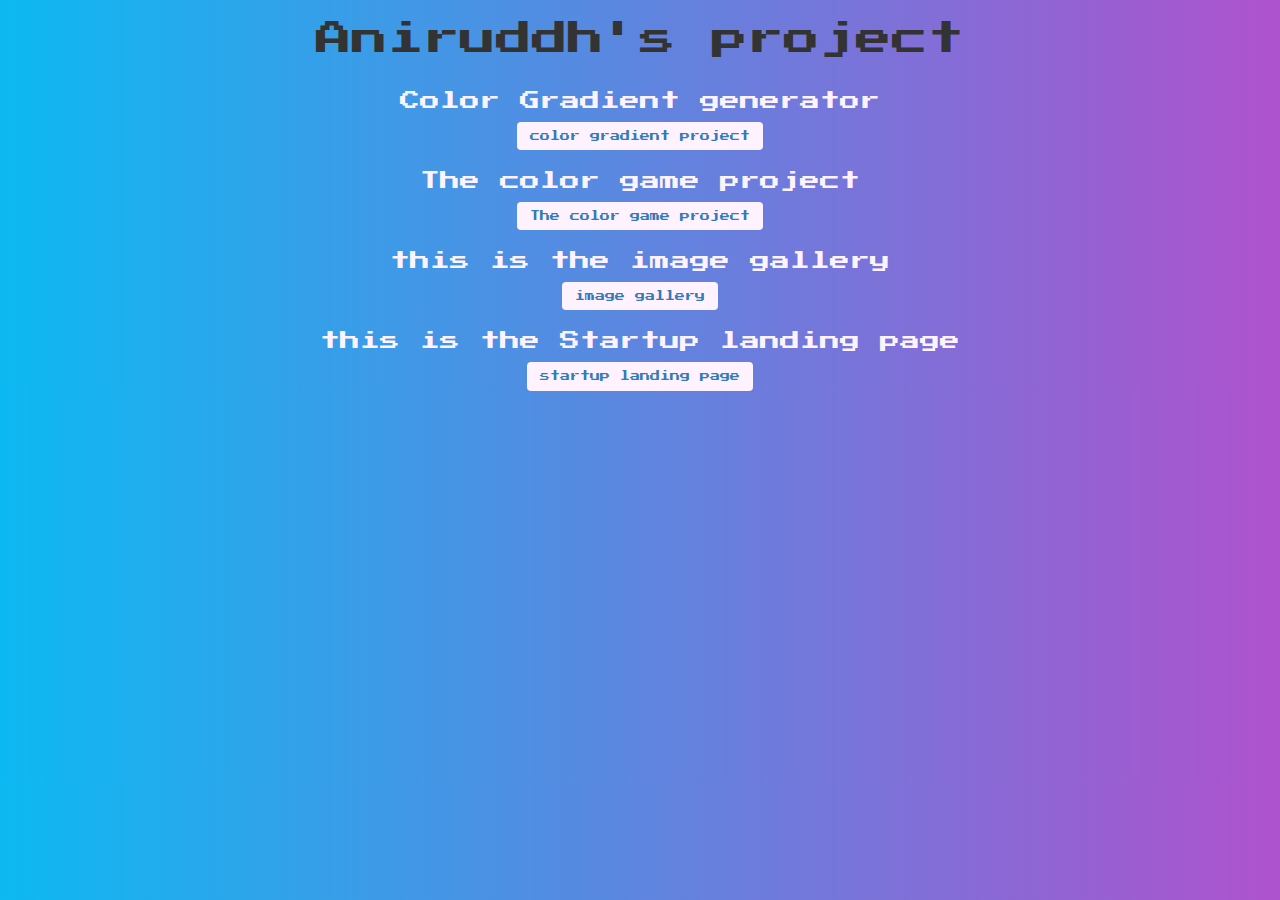
<file: index.html>
<!DOCTYPE html>
<html>
<head>
	<title>	this is the directory page</title>
	<link rel="stylesheet" href="https://maxcdn.bootstrapcdn.com/bootstrap/3.3.7/css/bootstrap.min.css">
	<link rel="stylesheet" type="text/css" href="style.css">
	<link href="https://fonts.googleapis.com/css?family=Press+Start+2P" rel="stylesheet">
</head>

<body>
	<div  id="donts" class="container "></div>
	<h1>Aniruddh's project</h1>
	<h2>Color Gradient generator</h2>
	<button class="btn"><a href="colorGradient/gradient.html">color gradient project</a></button>
	<h2>The color game project</h2>
	<button class="btn"><a href="colorGame/index3.html">The color game project</a></button>
	<h2>this is the image gallery</h2>
	<button class="btn"><a href="imageGallery/index1.html">image gallery</a></button>
	<h2>this is the Startup landing  page</h2>
	<button class="btn"><a href="startupLandingpage/index2.html">startup landing page</a></button>

</body>
</html>
</file>
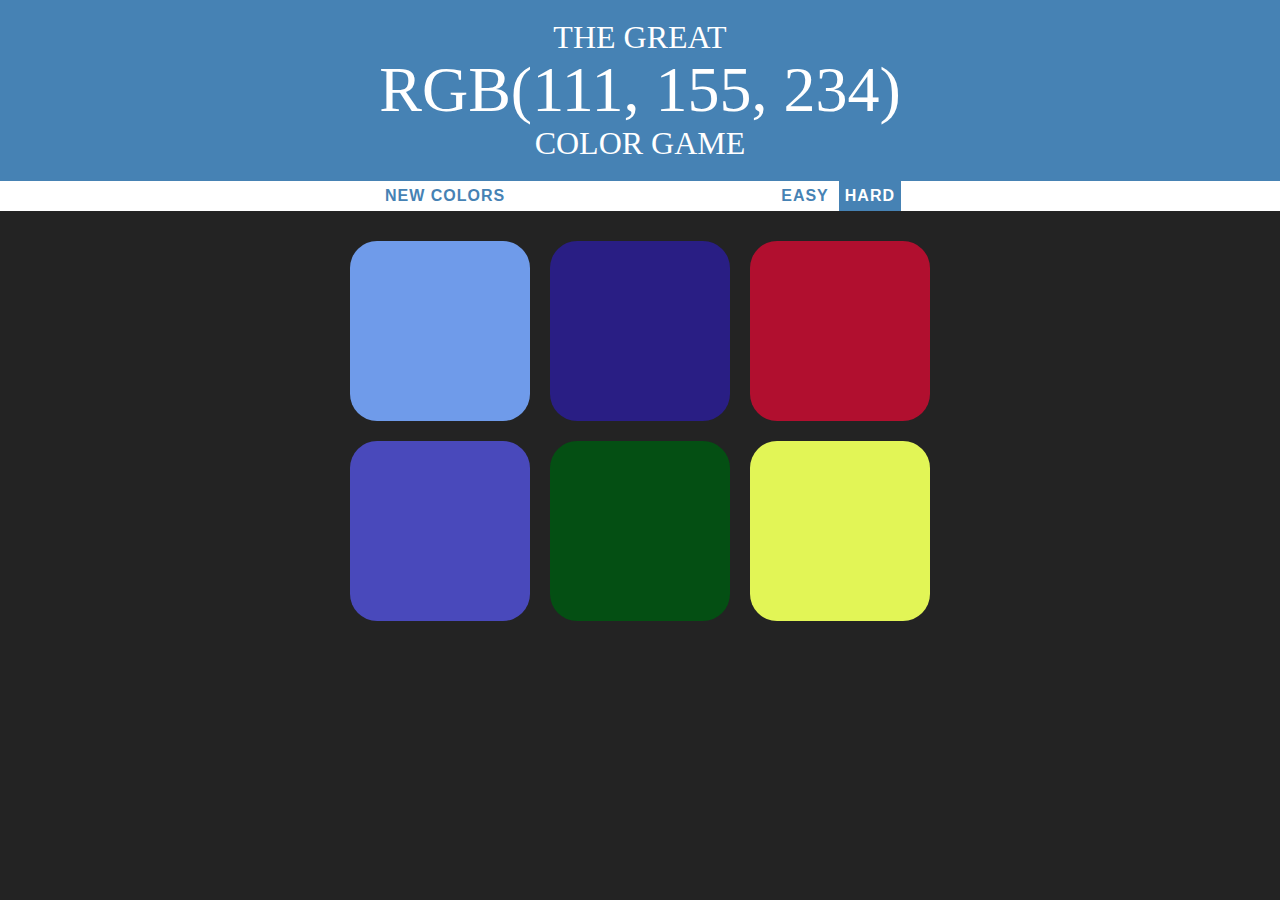
<file: colorGame/index3.html>
<!DOCTYPE html>
<html>
<head>
	<title>color game</title>
	<link rel="stylesheet" type="text/css" href="colorgame.css">
</head>
<body>
	<h1>The Great 
		<br>
		<span id="colorDisplay">RGB</span> 
		<br>
	color game</h1>
	<div id="stripe">
		<button id="resetButton">New Color</button>
		<span id="message"></span>
		<button class="mode">Easy</button>
		<button  class="mode selected">Hard</button>
	</div>
	<div id="container">
		<div class="square"></div>
		<div class="square"></div>
		<div class="square"></div>
		<div class="square"></div>
		<div class="square"></div>
		<div class="square"></div>
	</div>
	
	<script type="text/javascript" src="colorgame.js"></script>
</body>
</html>
</file>
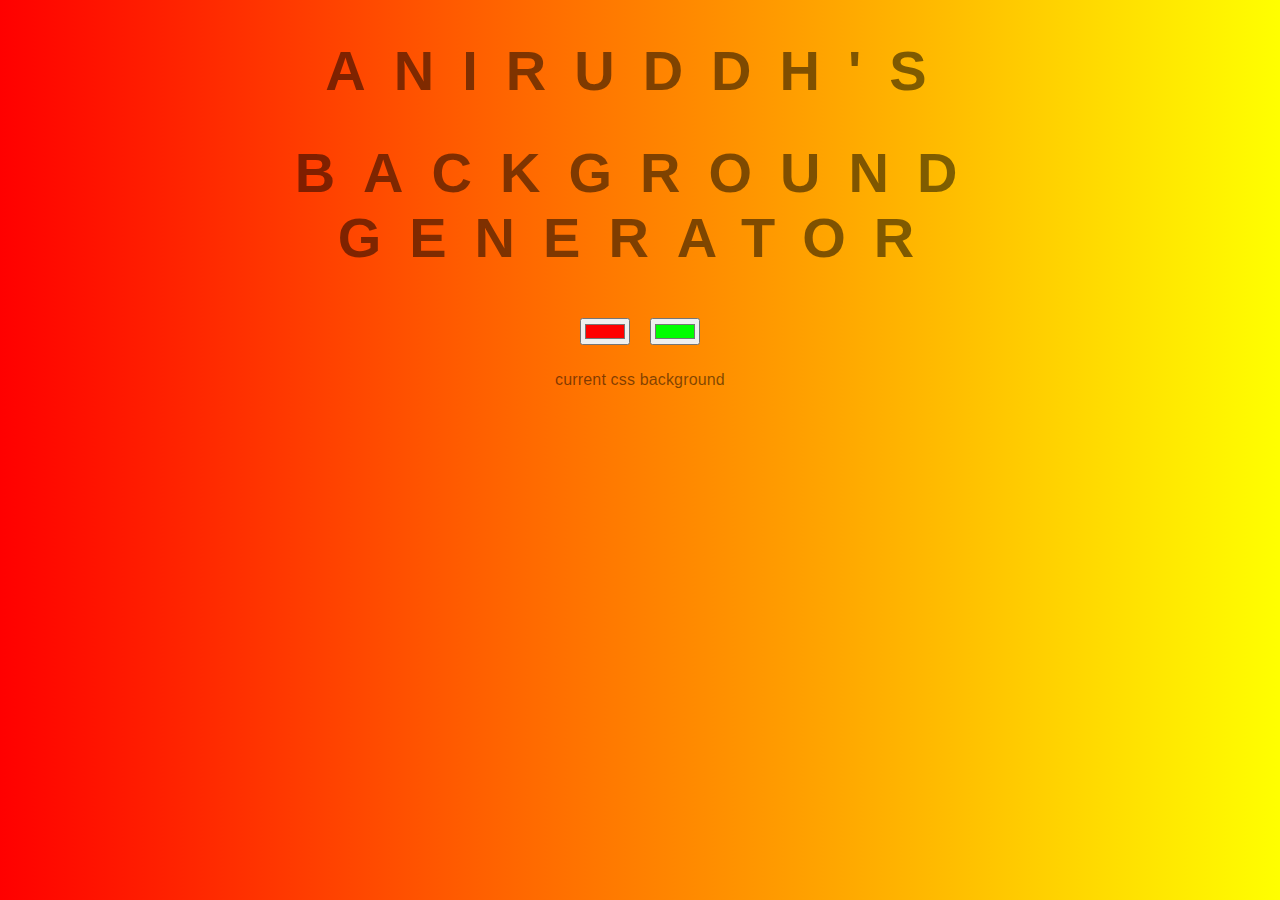
<file: colorGradient/gradient.html>
<!DOCTYPE html>
<html>
<head>
	<title>gradient</title>
	<link rel="stylesheet" type="text/css" href="gradient.css">
</head>
<body>
	<h1>Aniruddh's</h1>
	<h1>background generator</h1>
	<div class="container">
		<input class="color1" type="color" name="color1" value="#ff0000">
		<input class="color2" type="color" name="color2" value="#00ff00">
	</div>
	<h3>current css background</h3>
	<h3></h3>
	<script type="text/javascript" src="gradient.js"></script>
</body>
</html>
</file>
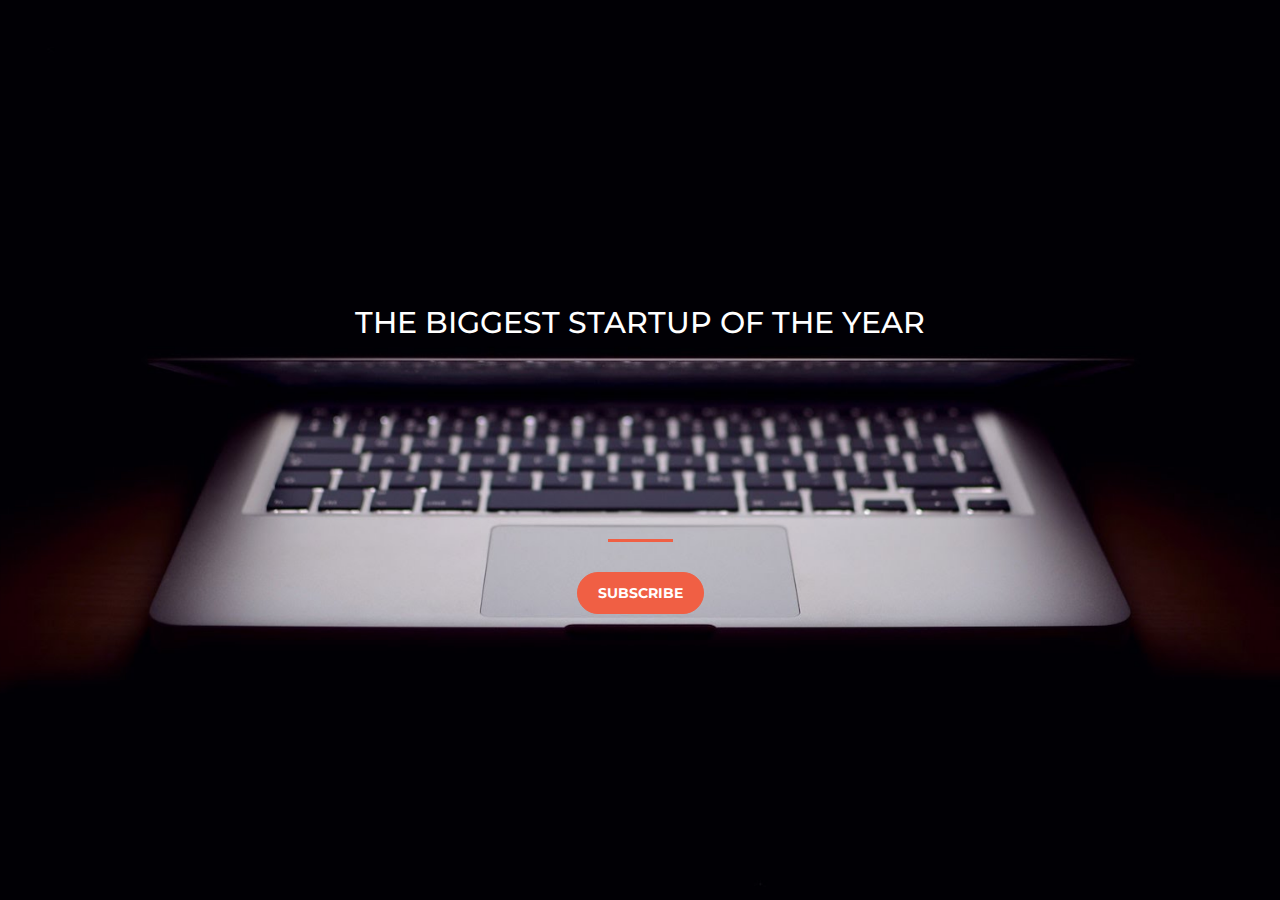
<file: startupLandingPage/index2.html>
<!DOCTYPE html>
<html>
<head>
	<title>Landing page</title>
	<!-- Latest compiled and minified CSS -->
	<link rel="stylesheet" href="https://maxcdn.bootstrapcdn.com/bootstrap/3.3.7/css/bootstrap.min.css">
	<link rel="stylesheet" type="text/css" href="style.css">
	 <!-- Google Fonts -->
    <link href="https://fonts.googleapis.com/css?family=Montserrat" rel="stylesheet">

</head>
<body>
	<div class="flexbox justify-content-center container-fluid text-center">
		<h1>the Biggest startup of the year</h1>
		<hr>
<!-- Begin MailChimp Signup Form -->
		<link href="//cdn-images.mailchimp.com/embedcode/slim-10_7.css" rel="stylesheet" type="text/css">
		<style type="text/css">
			#mc_embed_signup{ clear:left; font:14px Helvetica,Arial,sans-serif; }
			/* Add your own MailChimp form style overrides in your site stylesheet or in this style block.
			   We recommend moving this block and the preceding CSS link to the HEAD of your HTML file. */
		</style>
		<div id="mc_embed_signup">
		<form action="https://coolweb.us12.list-manage.com/subscribe/post?u=132765b6ba476758af1912602&amp;id=d09ae86a54" method="post" id="mc-embedded-subscribe-form" name="mc-embedded-subscribe-form" class="validate" target="_blank" novalidate>
		    <div id="mc_embed_signup_scroll">
		    <!-- real people should not fill this in and expect good things - do not remove this or risk form bot signups-->
		    <div style="position: absolute; left: -5000px;" aria-hidden="true">
		    	<input type="text" name="b_132765b6ba476758af1912602_d09ae86a54" tabindex="-1" value=""></div>
		    <div class="clear">
		    	<input id="button" class="btn btn-primary btn-xl" type="submit" value="Subscribe" name="find out more" id="mc-embedded-subscribe" class="button"></div>
		    </div>
		</form>
		</div>

<!--End mc_embed_signup-->
	</div>
	







	
	<!-- jQuery library -->
	<script src="https://ajax.googleapis.com/ajax/libs/jquery/3.3.1/jquery.min.js"></script>

	<!-- Latest compiled JavaScript -->
	<script src="https://maxcdn.bootstrapcdn.com/bootstrap/3.3.7/js/bootstrap.min.js"></script>

</body>
</html>
</file>
<file: style.css>
body{
	font-family: 'Press Start 2P', cursive;
	display: flex;
	align-items: center;
	flex-direction: column;
	background:linear-gradient(to right, rgb(13, 185, 242), rgb(174, 82, 205));
}

h2	{
	color: #FDF2FE;
	font-size: 20px;
}
button{
	background-color: #FDF2FE;
}

.btn{
	font-size: 10px;
}

#donts{
	font-size: .5em;
}
</file>
<file: colorGame/colorgame.css>
body {
	background-color: #232323;
	margin: 0;
	font-family: "Avenir","Montserrat";
}

h1{
	color: white;
	text-align: center;
	background-color: steelblue;
	margin: 0;
	font-weight: normal;
	text-transform: uppercase;
	line-height: 1.1;
	padding: 20px 0;

}

.square{
	width: 30%;
	background: purple;
	padding-bottom: 30%;
	float: left;
	margin:1.66%;
	border-radius: 15%;
	transition: background .6s;
	-webkit-tansition: background .6s;
	-moz-transition:background .6s;
}

#container{
	width: 600px;
	margin: 20px auto;
}

#stripe{
	background-color: white;
	height: 30px;
	text-align: center;
}

#colorDisplay{
	font-size: 2em;
}

#message{
	display:inline-block;
	width: 20%
}

.selected{
	background-color:steelblue;
	color:white;
}
button{
	border : none;
	background: none;
	text-transform: uppercase;
	font-weight: 700;
	height: 100%;
	color:steelblue;
	letter-spacing: 1px;
	font-size: inherit;
	transition: all .3s;
	outline: none;
}

button:hover{
	color:white;
	background-color: steelblue;

}
</file>
<file: colorGradient/gradient.css>
body {
	font-family: 'Raleway', sans-serif;
	text-transform: uppercase;
	color: rgba(0,0,0,.5);
	letter-spacing: .5em;
    top: 15%;
    background: linear-gradient(to right, red , yellow); /* Standard syntax */
}

h1{
	font: 600 3.5em 'Raleway', sans-serif;
	text-align: center;
	color: rgba(0,0,0,.5);
	letter-spacing: .5em;
    width: 100%;
}

h3	{
	font: 400 1em 'Raleway', sans-serif;
	text-align: center;
	color: rgba(0,0,0,.5);
    text-transform: none;
    letter-spacing: 0.01em;
}
.container{
	display: flex;
	justify-content: center;
	margin:10px;
}
input	{
	margin: 10px;
}
</file>
<file: startupLandingPage/style.css>
body,html{
	width:100%;
	height: 100%;
}
body {
  display: flex;
  align-items: center;
	background-position: center;
    background-image: url("5.3 header.jpg");
    background-size: cover;
    height: 100%;
    font-family: Montserrat;
    font-size: 30px;
}
hr {
  max-width: 65px;
  border-width: 3px;
  border-color: #F05F44;
   margin-top: 200px;
  margin-bottom: 30px;  
}
h1	{
	 color: rgba(255, 255, 255, 0.8); 
	 font-size: 3rem;
   color: white;
	 text-transform: uppercase;
}
p {
	color: white;
	text-align: center;
	text-transform: uppercase;
}


#button {
	font-weight: 700;
  text-transform: uppercase;
  border-radius: 300px;
  font-family: 'Montserrat', sans-serif;
   padding: 1rem 2rem;
   background-color: #F05F44;
  border-color: #F05F44; }

#button:hover {
  background-color: #ee4b08;
  border-color: #ee4b08;
  border-width: 5px;
  cursor: pointer;
}
#top{
	margin-top: 100px;
  }
</file>
